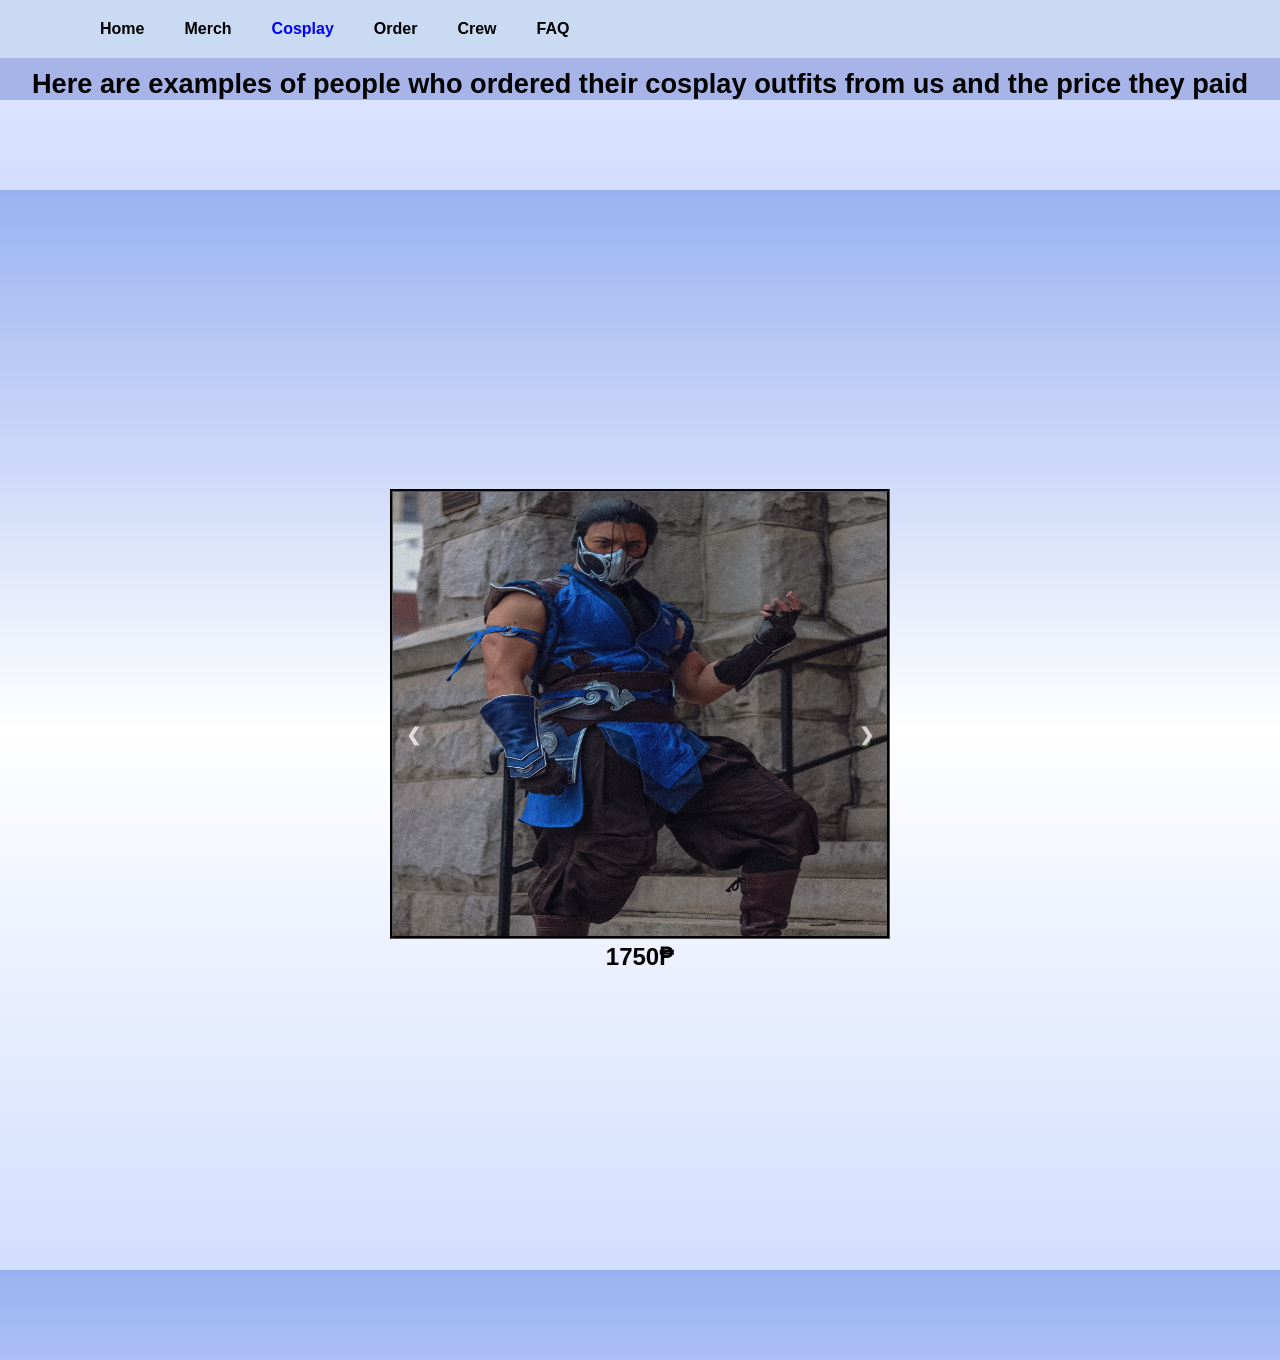
<file: cosplay.html>
<!DOCTYPE html>
<html lang = en>

<head>
    <meta charset="UTF-8">
<meta name ="viewport" content="width=device-width, initial-scale=1.0">
<title> Testing</title>
<link rel="stylesheet" href="style.css">
<script src="index.js" defer> </script>
<link rel="preconnect" href="https://fonts.googleapis.com">
<link rel="preconnect" href="https://fonts.gstatic.com" crossorigin>
<link href="https://fonts.googleapis.com/css2?family=Stack+Sans+Text:wght@200..700&display=swap" rel="stylesheet">
</head>
<body>

<section id="header">


<div>
<ul id="navbar">
 <li> <a href="index.html"> Home</a></li>
 <li> <a href="merch.html"> Merch</a></li>
 <li> <a class="active" href="cosplay.html"> Cosplay</a></li>
 <li> <a href="order.html"> Order</a></li>
 <li> <a href="team.html"> Crew</a></li>
 <li> <a href="faq.html"> FAQ</a></li>
</ul>
</div>

<div id ="mobile">
<i id="bar" class="fas fa-outdent"></i>


</div>

</section>

<h1 id="merch10"> Here are examples of people who ordered their cosplay outfits from us and the price they paid   </h1>
<section id="costume">
<div class="slideshow-container" id="greg">

  <div class="mySlides1">
    
    <img id ="special" src="images/subzero.jpg">
    <h3 id="price"> 1750₱</h3>
  </div>          

  <div class="mySlides1">
    <img id="special" src="images/cultist.png">
    <h3 id="price"> 1200₱</h3>
    </div>

  <div class="mySlides1">
    <img id="special2" src="images/halo.png">
     <h3 id="price"> 3200₱
     </h3>
     </div>

     <div class="mySlides1">
    <img id="special" src="images/threepeater.png">
     <h3 id="price"> 1100₱
     </div>

     </h3>
     <div class="mySlides1">
    <img id="special2" src="images/pzelda.png">
     <h3 id="price"> 1750₱
     </h3>
</div>

     <a class="prev" onclick="plusSlides(-1, 0)">&#10094;</a>
  <a class="next" onclick="plusSlides(1, 0)">&#10095;</a>
  </div>

</section>

</body>

</html>
</file>
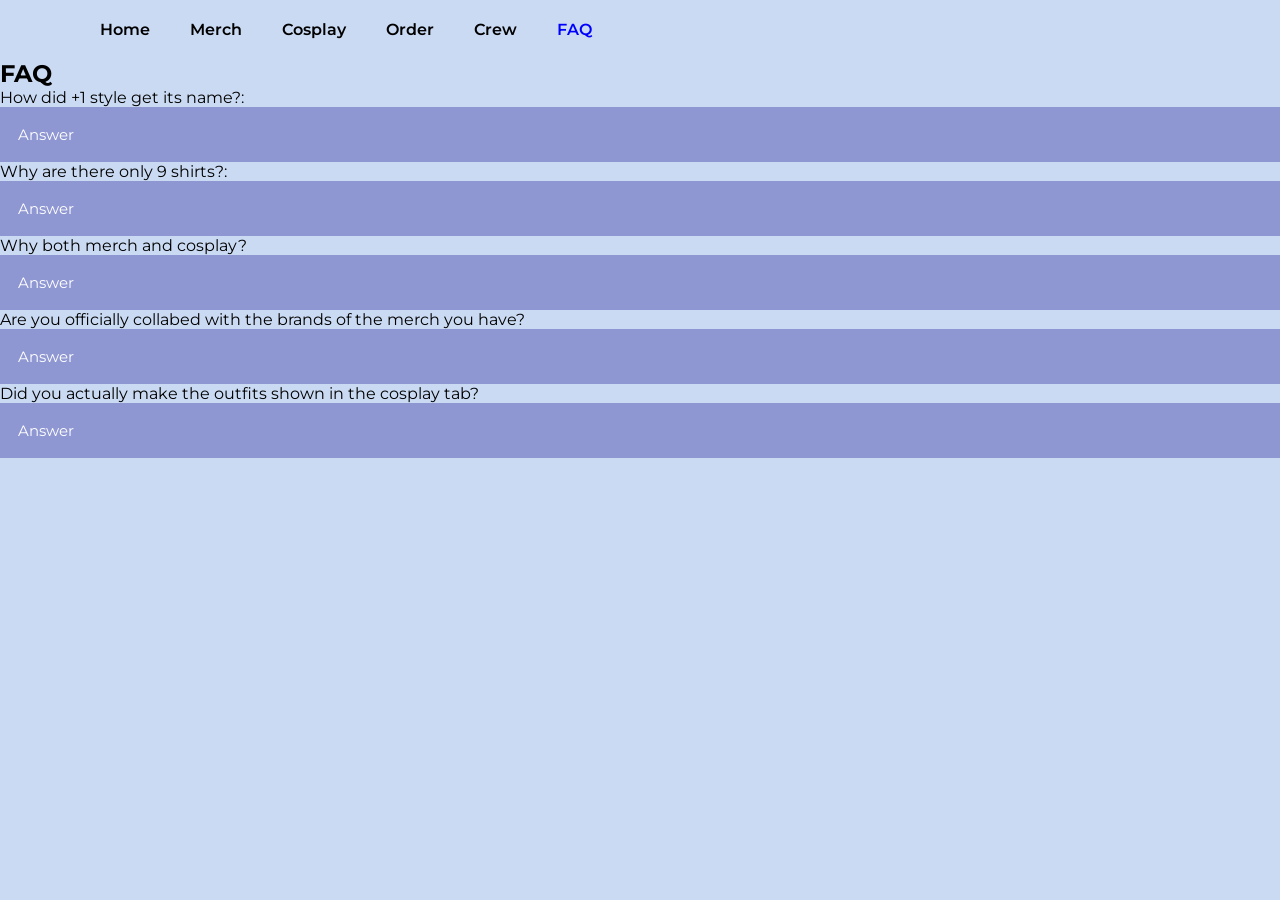
<file: faq.html>
<!DOCTYPE html>
<html lang = en>

<head>
    <meta charset="UTF-8">
<meta name ="viewport" content="width=device-width, initial-scale=1.0">
<title> +1style</title>
<link rel="stylesheet" href="style.css">
<script src="index.js" defer> </script>
<link rel="preconnect" href="https://fonts.googleapis.com">
<link rel="preconnect" href="https://fonts.gstatic.com" crossorigin>
<link rel="preconnect" href="https://fonts.googleapis.com">
<link rel="preconnect" href="https://fonts.gstatic.com" crossorigin>
<link href="https://fonts.googleapis.com/css2?family=Montserrat:ital,wght@0,100..900;1,100..900&display=swap" rel="stylesheet">
</head>
<body style="background-color: #cadaf2;">

<section id="header">


<div>
<ul id="navbar">
 <li> <a href="index.html"> Home</a></li>
 <li> <a href="merch.html"> Merch</a></li>
 <li> <a href="cosplay.html"> Cosplay</a></li>
 <li> <a href="order.html"> Order</a></li>
 <li> <a href="team.html"> Crew</a></li>
 <li> <a class="active" href="faq.html"> FAQ</a></li>
</ul>
</div>

<div id ="mobile">
<i id="bar" class="fas fa-outdent"></i>



</div>
</section>
<section id="rest">
<h2>FAQ</h2>

<p>How did +1 style get its name?:</p>
<button type="button" class="collapsible">Answer</button>
<div class="content">
  <p> Siddarth came up with it due to it being a reference to when you level up and get a +1 to a stat in video-games, but since the brand is about fashion as well, style was the perfect stat to describe it</p>
</div>

<p> Why are there only 9 shirts?:</p>
<button type="button" class="collapsible">Answer</button>
<div class="content">
  <p> There are only 9 shirts due to us being a new business and trying to work with the funds we have</p>
</div>
<p>Why both merch and cosplay?</p>
<button type="button" class="collapsible">Answer</button>
<div class="content">
  <p> We want to attract non-gamers, and non-cosplayers that are still gamers as well, which is why we also chose to do merch</p>
</div>

  <p> Are you officially collabed with the brands of the merch you have?</p>
<button type="button" class="collapsible">Answer</button>
<div class="content">
  <p> IPBA answer: Yes, we have collaborated with the owners to make merch out of their brands/ips. Real-life answer: No</p>
</div>
  <p> Did you actually make the outfits shown in the cosplay tab?</p>
<button type="button" class="collapsible">Answer</button>
<div class="content">
  <p> IPBA answer: Yes, we have made these outfits out of quality material and made sure we put our time and effort into them. Real-life answer: No, go support the original creators because they put a lot of hard work into making those costumes</p>
</div>

<script>var coll = document.getElementsByClassName("collapsible");
var i;

for (i = 0; i < coll.length; i++) {
  coll[i].addEventListener("click", function() {
    this.classList.toggle("active");
    var content = this.nextElementSibling;
    if (content.style.display === "block") {
      content.style.display = "none";
    } else {
      content.style.display = "block";
    }
  });
}</script>
</section>
</body>

</html>
</file>
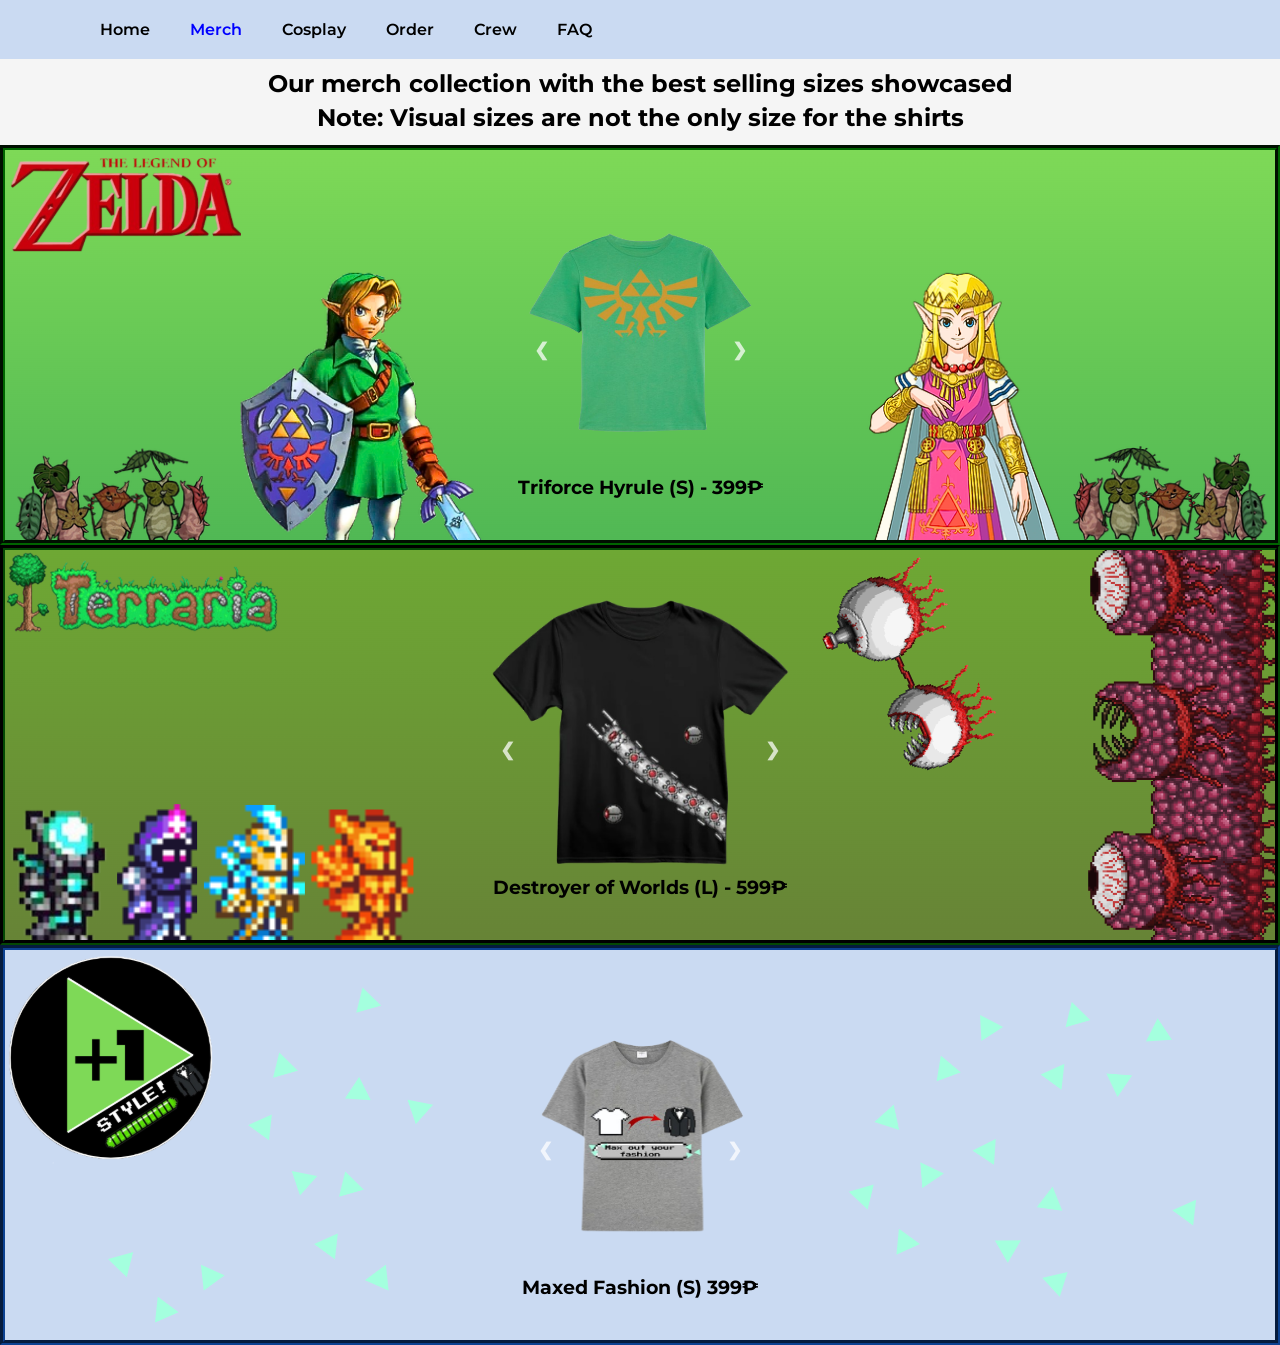
<file: merch.html>
<!DOCTYPE html>
<html lang = en>

<head>
    <meta charset="UTF-8">
<meta name ="viewport" content="width=device-width, initial-scale=1.0">
<title> +1style</title>
<link rel="stylesheet" href="style.css">
<script src="index.js" defer> </script>
<link rel="preconnect" href="https://fonts.googleapis.com">
<link rel="preconnect" href="https://fonts.gstatic.com" crossorigin>
<link rel="preconnect" href="https://fonts.googleapis.com">
<link rel="preconnect" href="https://fonts.gstatic.com" crossorigin>
<link href="https://fonts.googleapis.com/css2?family=Montserrat:ital,wght@0,100..900;1,100..900&display=swap" rel="stylesheet">
</head>
<body>

<section id="header">


<div>
<ul id="navbar">
 <li> <a href="index.html"> Home</a></li>
 <li> <a  class="active" href="merch.html"> Merch</a></li>
 <li> <a href="cosplay.html"> Cosplay</a></li>
 <li> <a href="order.html"> Order</a></li>
 <li> <a href="team.html"> Crew</a></li>
 <li> <a href="faq.html"> FAQ</a></li>
</ul>
</div>

<div id ="mobile">
<i id="bar" class="fas fa-outdent"></i>


</div>

</section>
<section id ="Merch">
<h1 id="merch1"> Our merch collection with the best selling sizes showcased </h1>
<h2 id="merch2"> Note:  Visual sizes are not the only size for the shirts </h2>
</section>
<section id = "merch">

<div class="slideshow-container">

  <div class="mySlides1">
    <img src="images/zelda2.png">
    <h3> Triforce Hyrule (S) - 399₱</h3>
  </div>
    
                            
                            
 

  <div class="mySlides1">
    <img src="images/zelda3.webp">
    <h3>Zelda Logo (M) - 499₱</h3>
    </div>
     
                   
                  
         

  <div class="mySlides1">
    <img src="images/zelda1.png">
     <h3> Triforce Shirt (L) - 599₱
     </h3>
  </div>

  <a class="prev" onclick="plusSlides(-1, 0)">&#10094;</a>
  <a class="next" onclick="plusSlides(1, 0)">&#10095;</a>
</div>
</section>

<section id = "Merch2">
<div class="slideshow-container">
  <div class="mySlides2">
    <img src="images/terraria1.png" style="width:100%">
    <h3> Destroyer of Worlds (L) - 599₱
    </h3>
  </div>

  <div class="mySlides2">
    <img src="images/terraria2.png" style="width:100%">
    <h3> John Shirt (M) - 499₱</h3>
  </div>

  <div class="mySlides2">
    <img src="images/terraria3.png" style="width:100%">
    <h3> Summoner (S) - 299₱</h3>
  </div>

  <a class="prev" onclick="plusSlides(-1, 1)">&#10094;</a>
  <a class="next" onclick="plusSlides(1, 1)">&#10095;</a>
</div>
</section> 
<section id = "Merch3">
<div class="slideshow-container">
  <div class="mySlides3">
    <img src="images/style1.5.png" style="width:100%">
    <h3>+1 Shirt (M) - 499₱
    </h3>
  </div>

  <div class="mySlides3">
    <img src="images/style2.png" style="width:100%">
    <h3> Maxed Fashion (S) 399₱</h3>
  </div>

  <div class="mySlides3">
    <img src="images/style3.png" style="width:100%">
    <h3> +1 Suit (L) - 549₱</h3>
  </div>

  <a class="prev" onclick="plusSlides(-1, 2)">&#10094;</a>
  <a class="next" onclick="plusSlides(1, 2)">&#10095;</a>
</div>


  
</section>



</body>
</html>
</file>
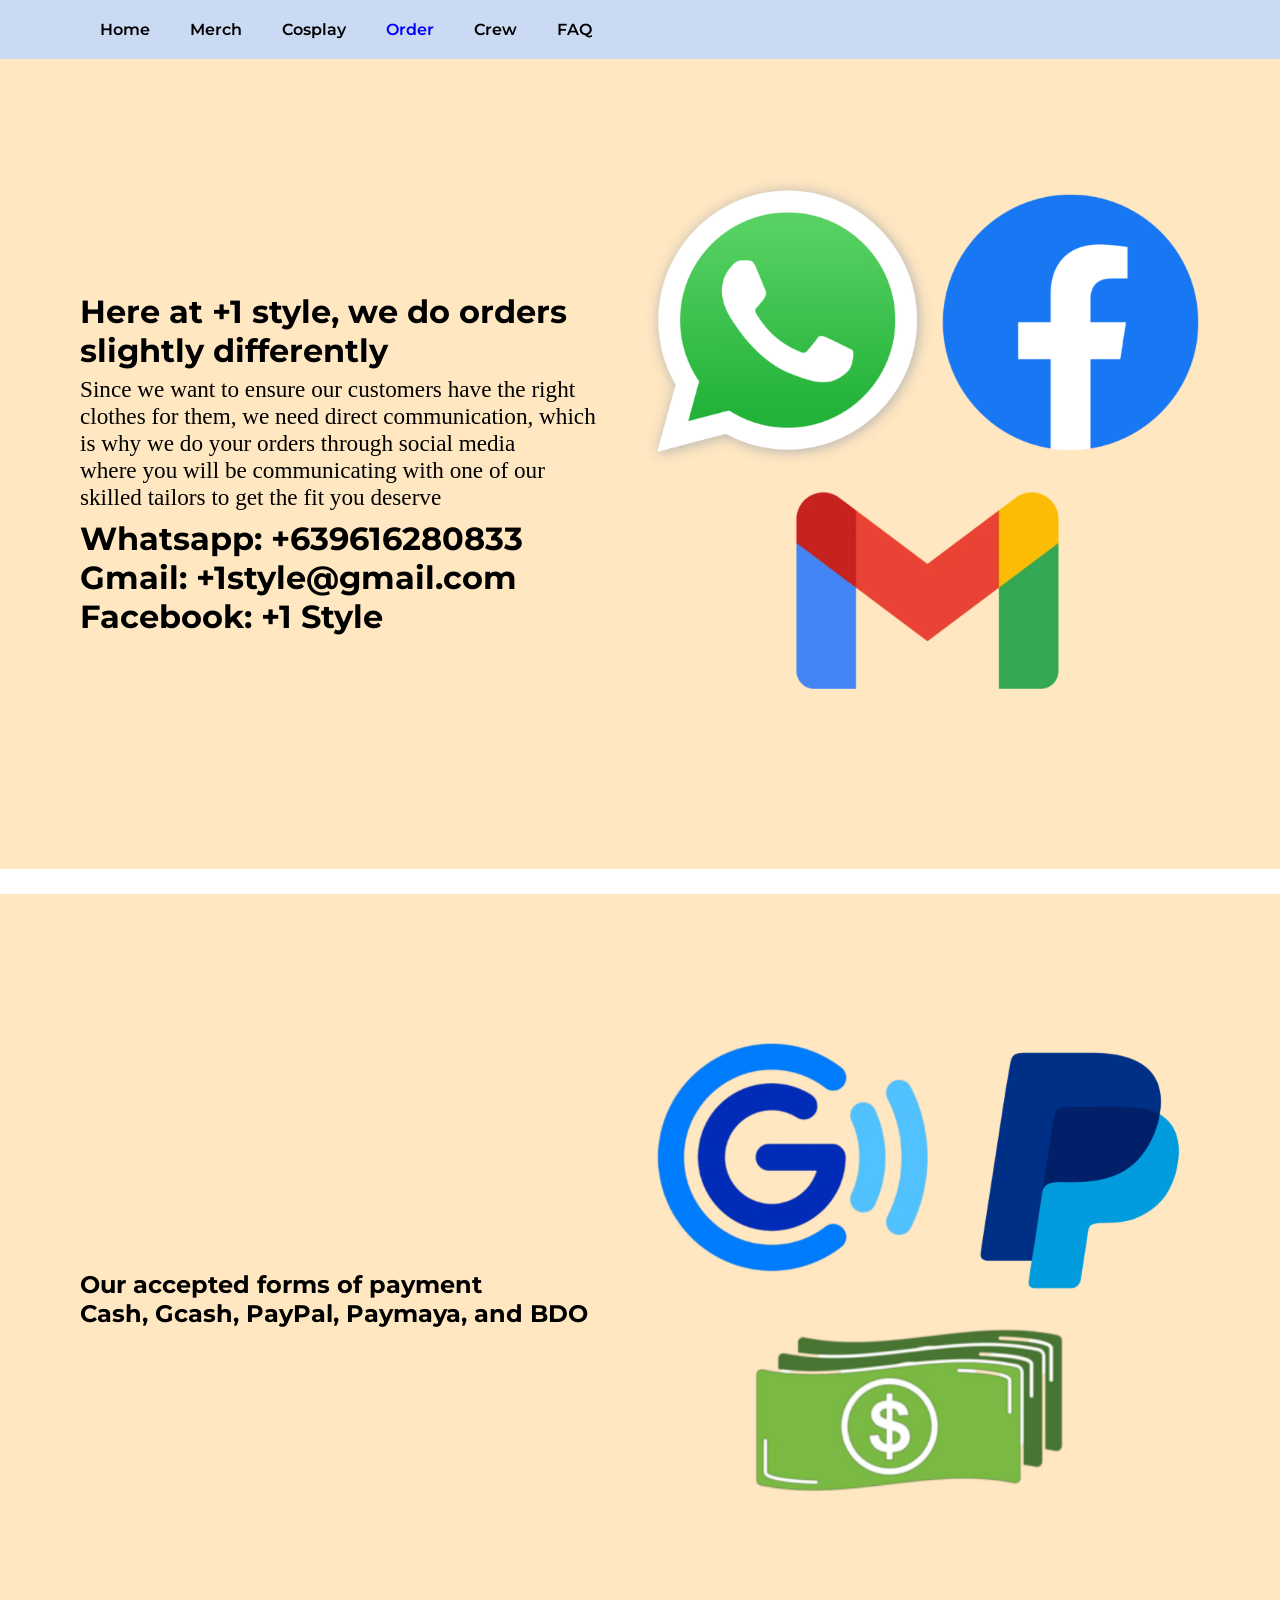
<file: order.html>
<!DOCTYPE html>
<html lang = en>

<head>
    <meta charset="UTF-8">
<meta name ="viewport" content="width=device-width, initial-scale=1.0">
<title> +1style </title>
<link rel="stylesheet" href="style.css">
<script src="index.js" defer> </script>
<link rel="preconnect" href="https://fonts.googleapis.com">
<link rel="preconnect" href="https://fonts.gstatic.com" crossorigin>
<link rel="preconnect" href="https://fonts.googleapis.com">
<link rel="preconnect" href="https://fonts.gstatic.com" crossorigin>
<link href="https://fonts.googleapis.com/css2?family=Montserrat:ital,wght@0,100..900;1,100..900&display=swap" rel="stylesheet">
</head>

<body>
<section id="header">


<div>
<ul id="navbar">
 <li> <a href="index.html"> Home</a></li>
 <li> <a href="merch.html"> Merch</a></li>
 <li> <a href="cosplay.html"> Cosplay</a></li>
 <li> <a class="active" href="order.html"> Order</a></li>
 <li> <a href="team.html"> Crew</a></li>
 <li> <a href="faq.html"> FAQ</a></li>
</ul>
</div>

<div id ="mobile">
<i id="bar" class="fas fa-outdent"></i>


</div>

</section>

<section id="hero2">
<h1 id="cookie"> Here at +1 style, we do orders slightly differently</h1>
<h2 id="cookie2"> Since we want to ensure our customers have the right clothes for them, we need direct communication, which is why we do your orders through social media <br> where you will be communicating with one of our skilled tailors to get the fit you deserve</h2>
<h1 id="cookie3"> Whatsapp: +639616280833 <br> Gmail: +1style@gmail.com <br> Facebook: +1 Style

</h1>

</section>

<section id="hero3">

<h1>
Our accepted forms of payment
</h1>
<h2> Cash, Gcash, PayPal, Paymaya, and BDO</h2>

</section>


</body>

</html>
</file>
<file: style.css>
@import url ('https://fonts.googleapis.com/css2?family=Stack+Sans+Text:wght@200..700&display=swap');
*{
margin: 0;
padding: 0;
box-sizing: border-box;
 font-family: "Montserrat", sans-serif;
  font-optical-sizing: auto;

}

.j {
  font-size: larger;
}

.h {
  font-size: larger;
  padding-top: 13px;
}

#header {
display: flex;
align-items: center;
justify-content: space-between;
padding: 20px 80px;
background: #cadaf2;
box-shadow: 0 5px 15px rgba (0, 0, 0, 0.06);
z-index: 999;
position: sticky;
top: 0;
left: 0;
}
#navbar {
display: flex;
align-items: center;
justify-content: center;
}

#navbar li { 
list-style: none;
padding: 0 20px;


}
#navbar li a {
text-decoration: none;
font-size: 16px;
font-weight: 600;
color:black;
transition: 0.3s ease;


}


#navbar li a:hover,
#navbar li a.active {
color:blue;
background-color: #cadaf2;

}

#mobile {
display: none;
align-items: center;
}

.logo
{
width: 75px;
height: 75px

}

#hero {
background-size:cover;
background-image: url("images/newbg2.png");
height: 96vh;
width: 100%;
background-position: top 50% right 0%;
padding: 0 80px;
display: flex;
flex-direction: column;
align-items: flex-start;
justify-content: center;
}

#hero2 {
background-size:cover;
background-image: url("images/order.png");
height: 90vh;
width: 100%;
background-position: top 50% right 0%;
padding: 0 80px;
display: flex;
flex-direction: column;
align-items: flex-start;
justify-content: center;
}

@media (max-width: 799px) {
  #navbar {
    display: flex;
    flex-direction: column;
    align-items: flex-start;
    justify-content: flex-start;
    position: fixed;
    top: 0;
    right: 0px;
    height: 100vh;
    width: 300px;
    background-color: #cadaf2;
    box-shadow: 0 40px 60px, black;
    padding: 80px 0 0 10px;
  }
  #navbar li {
   margin-bottom: 25px;


  }
#mobile {
display: none;
align-items: center;
}
}

img {
width: 100px;
width: 100%;
height: 280px;
position: relative;
}

.slideshow-container {
  max-width: 500px;
  position: relative;
  margin: auto;
  
}

.slideshow-container2 {
  max-width: 500px;
  position: relative;
margin-left: auto;
margin-right: auto;
margin-bottom: 25px;
  
}
.prev, .next {
  cursor: pointer;
  position: absolute;
  top: 50%;
  width: auto;
  padding: 16px;
  margin-top: -22px;
  color: rgba(255, 255, 255, 0.735);
  font-weight: bold;
  font-size: 18px;
  transition: 0.6s ease;
  border-radius: 0 3px 3px 0;
  user-select: none;
}


.next {
  right: 0;
  border-radius: 3px 0 0 3px;
}


.prev:hover, .next:hover {

  color: black;
}

#merch1 {
text-align: center;
padding-top: 10px;
text-decoration: solid;


}

.merch11 {
text-align: center;
padding-top: 10px;
text-decoration: solid;
margin-left: 142px;
margin-top: 1px;
margin-bottom: 145px;
}

.merch11 {
text-align: center;
padding-top: 10px;
text-decoration: solid;
margin-left: auto;
margin-right: auto;
margin-top: 1px;
margin-bottom: 145px;
}

#merch { 
background-image: url("images/test6.png");
padding: 0 80px;
display: flex;
flex-direction: column;
align-items: flex-start;
justify-content: center;
border:  darkgreen 5px groove;
height: 400px;
}

.carousel-content  h3{

  text-align: center;
  text-shadow: 0 1px 2px rgba(193, 12, 12, 0.6);
}

h3 {

  text-align: center;
  
}

 {

}
#merch2 {
text-align: center;
padding-top: 5px;
size: 90%;
padding-bottom: 13px;
}

#Merch {
background-color: whitesmoke;


}

#Merch2 {
background-image: url("images/Terraria.png");
  padding: 0 80px;
display: flex;
flex-direction: column;
align-items: flex-start;
justify-content: center;
border:  rgb(4, 71, 4) 5px groove;
height: 400px;


}

#Merch3 {

background-image: url("images/Style.png");
  padding: 0 80px;
display: flex;
flex-direction: column;
align-items: flex-start;
justify-content: center;
border:  rgb(12, 65, 145) 5px groove;
height: 400px;

}

#special

{
Width: 500px;
height: 450px;
border:  black 3.5px groove;
}

#special2

{
Width: 510px;
height: 650px;
border:  black 3.5px groove;
}

#costume

{
  
  background-image: url("images/cosplay10.png");
  height: 140vh;
width: 100%;
background-position: top 50% right 0%;
padding: 0 80px;
display: flex;
flex-direction: column;
align-items: flex-start;
justify-content: center;
}

#price
{
  font-size: 150%;
 
}

.hamburger {
background-image: url("images/team.png");
height: 140vh;
width: 100%;
background-position: top 50% right 0%;
padding: 0 80px;
display: flex;
flex-direction: column;
align-items: flex-start;
justify-content: center;

}

.hamburger2 {
background-image: url("images/inverted.png");
height: 140vh;
width: 100%;
background-position: top 50% right 0%;
padding: 0 80px;
display: flex;
flex-direction: column;
align-items: flex-start;
justify-content: center;
text-align: center;
}

#price2 {

  font-size: 150%;
  background-color: rgb(233, 34, 34);


}

#price3 {
 font-size: 150%;
  background-color: rgb(34, 233, 37);
}

#price5 {
 font-size: 150%;
  background-color: rgb(233, 177, 34);

}

#price4 {
 font-size: 150%;
  background-color: rgb(34, 144, 233);
}

#price6 {

   font-size: 150%;
  background-color: rgb(197, 233, 34);
}
#price9 {

   font-size: 150%;
   background-color:#a7b4c8;
}
h4 {
margin-top: 4.5px;
font-size: 110%;
}

#juice { margin-top: 4.5px;
font-size: 150%;

}

#bye {
margin-bottom: 17px;
text-align: center;
text-wrap: inherit;
margin-top: 5px;
}

/* width */
::-webkit-scrollbar {
  width: 10px;
}

/* Track */
::-webkit-scrollbar-track {
  background: #dbedff; 
}
 
/* Handle */
::-webkit-scrollbar-thumb {
  background: #d6a8f5; 
}

/* Handle on hover */
::-webkit-scrollbar-thumb:hover {
  background: #9e78b8; 
  transition: 1s ease;
}

#cookie{
  
  font-size: 200%;
  max-width: 520px;
}

#cookie2{
  
  font-size: 145%;
  max-width: 530px;
  margin-top: 6px;
  font-family:Georgia, 'Times New Roman', Times, serif;
  font-weight: normal;
}

#cookie3{
  
  font-size: 200%;
  max-width: 520px;
  margin-top: 8px;
}

#hero3 {

background-size:cover;
background-image: url("images/pay.png");
height: 90vh;
width: 100%;
background-position: top 50% right 0%;
padding: 0 80px;
display: flex;
flex-direction: column;
align-items: flex-start;
justify-content: center;
margin-top: 25px;


}

  .collapsible {background-color: #8f97d3;
  color: white;
  cursor: pointer;
  padding: 18px;
  width: 100%;
  border: none;
  text-align: left;
  outline: none;
  font-size: 15px;
}

.active, .collapsible:hover {
  background-color: rgb(126, 134, 194);
}

.content {
  padding: 0 18px;
  display: none;
  overflow: hidden;
  background-color: #f1f1f1;
}

#rest {
  
}



#merch10{
  text-align: center;
padding-top: 10px;
text-decoration: solid;
font-size: 170%;
background-color: #a6b4e8;
}

#special3 {
Width: 500px;
height: 460px;
border:  5px groove;
border-image: url(images/purp.png) 30 round;

}

#special4 {
Width: 480px;
height: 470px;
border:  5px groove;
border-image: url(images/purp.png) 30 round;

}

#special3 {
Width: 500px;
height: 460px;
border:  5px groove;
border-image: url(images/purp.png) 30 round;

}


#specials {
Width: 490px;
height: 450px;
border:   5px groove;

border-image: url(images/purp.png) 30 round;



}



#special5 {
<<<<<<< HEAD
Width: 504px;
height: 493px;
=======
Width: 490px;
height: 500px;
>>>>>>> 8c69c34504fe1c7a6c653b584146357c7165cabf
border:   5px groove;

border-image: url(images/purp.png) 30 round;



}
</file>
